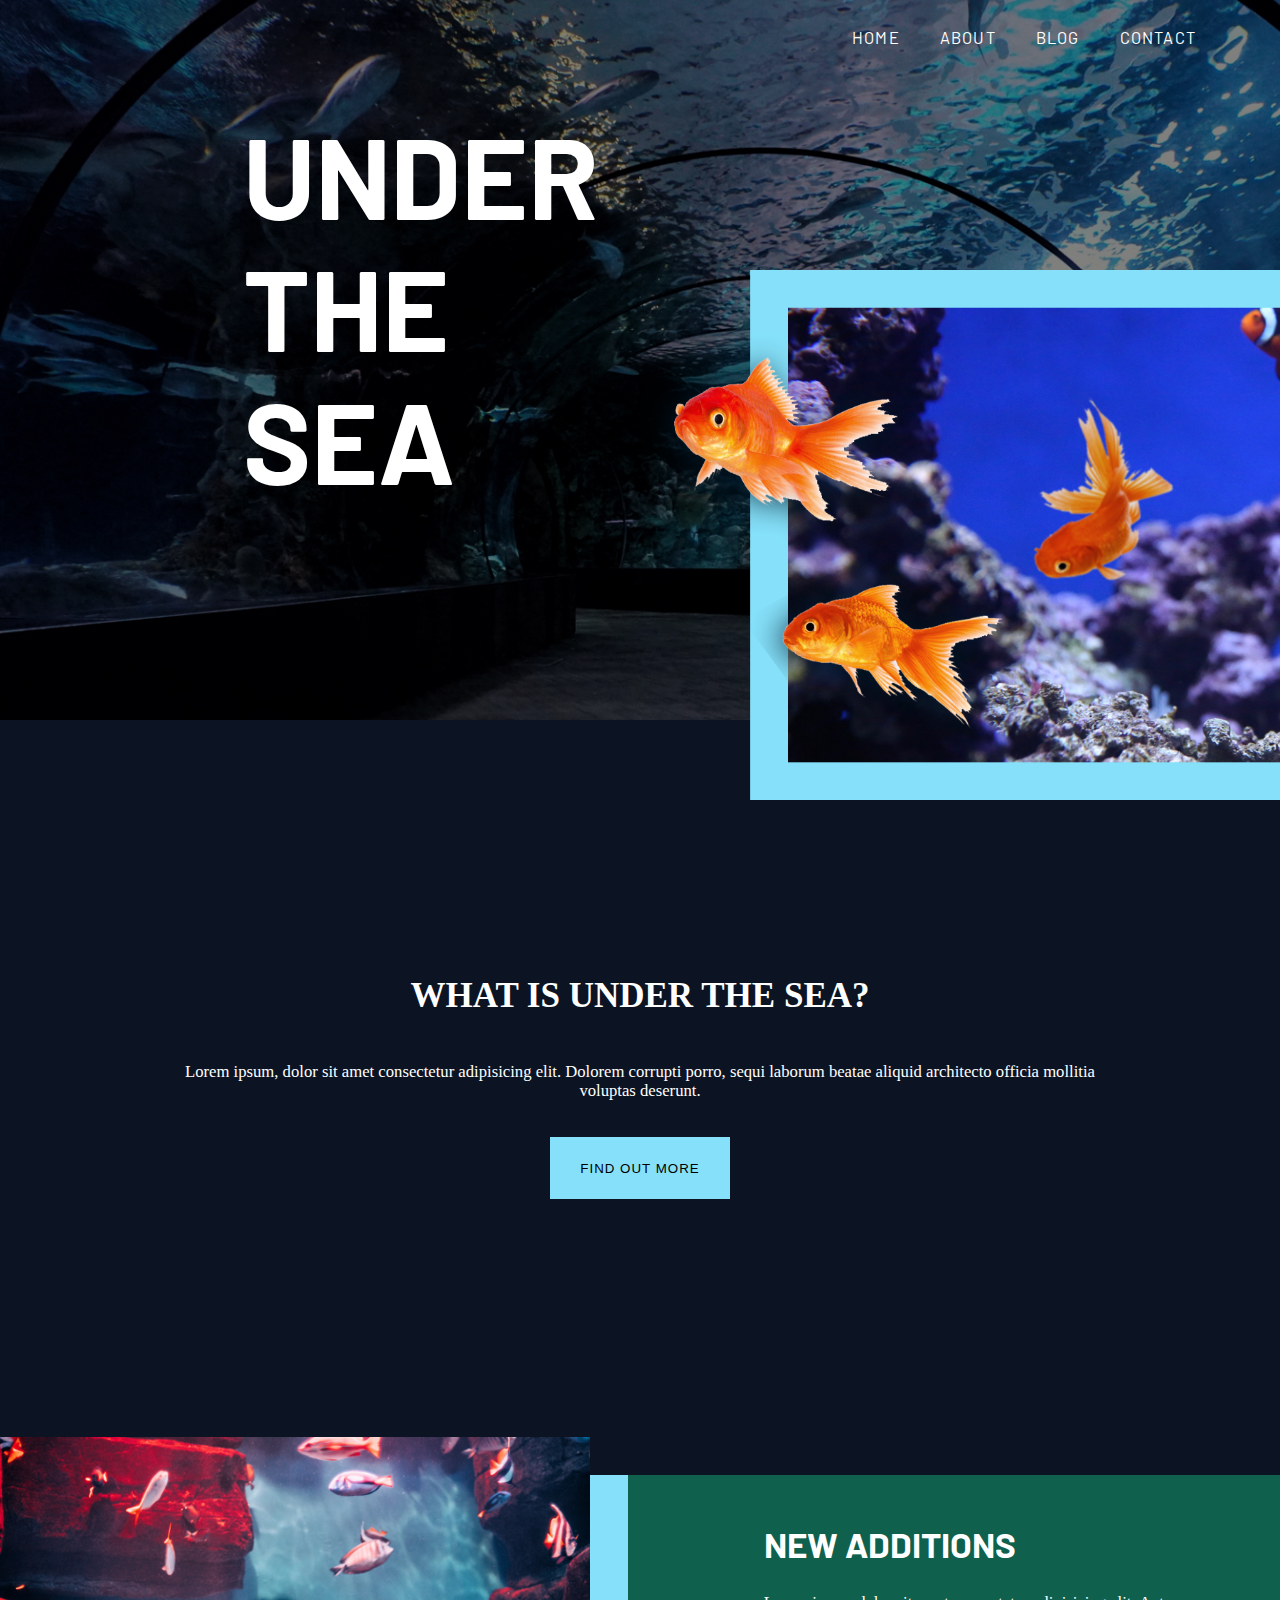
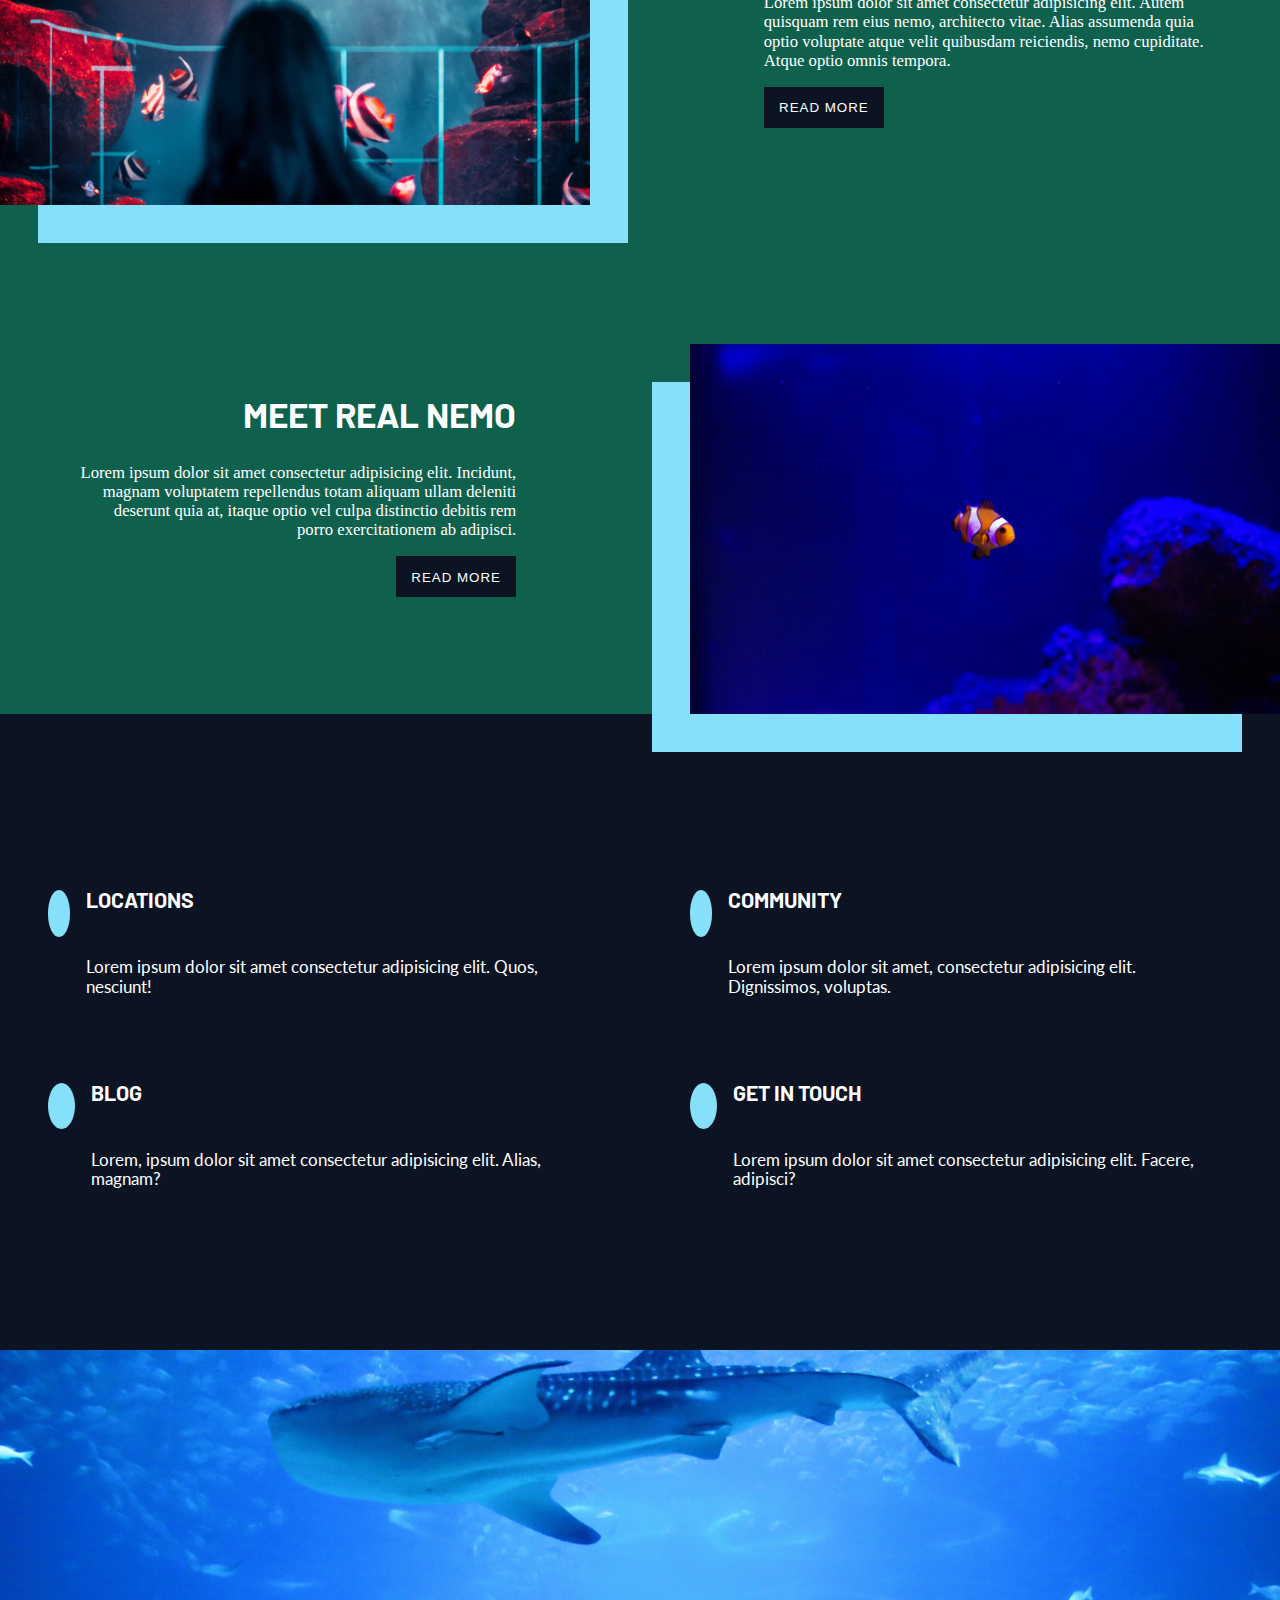
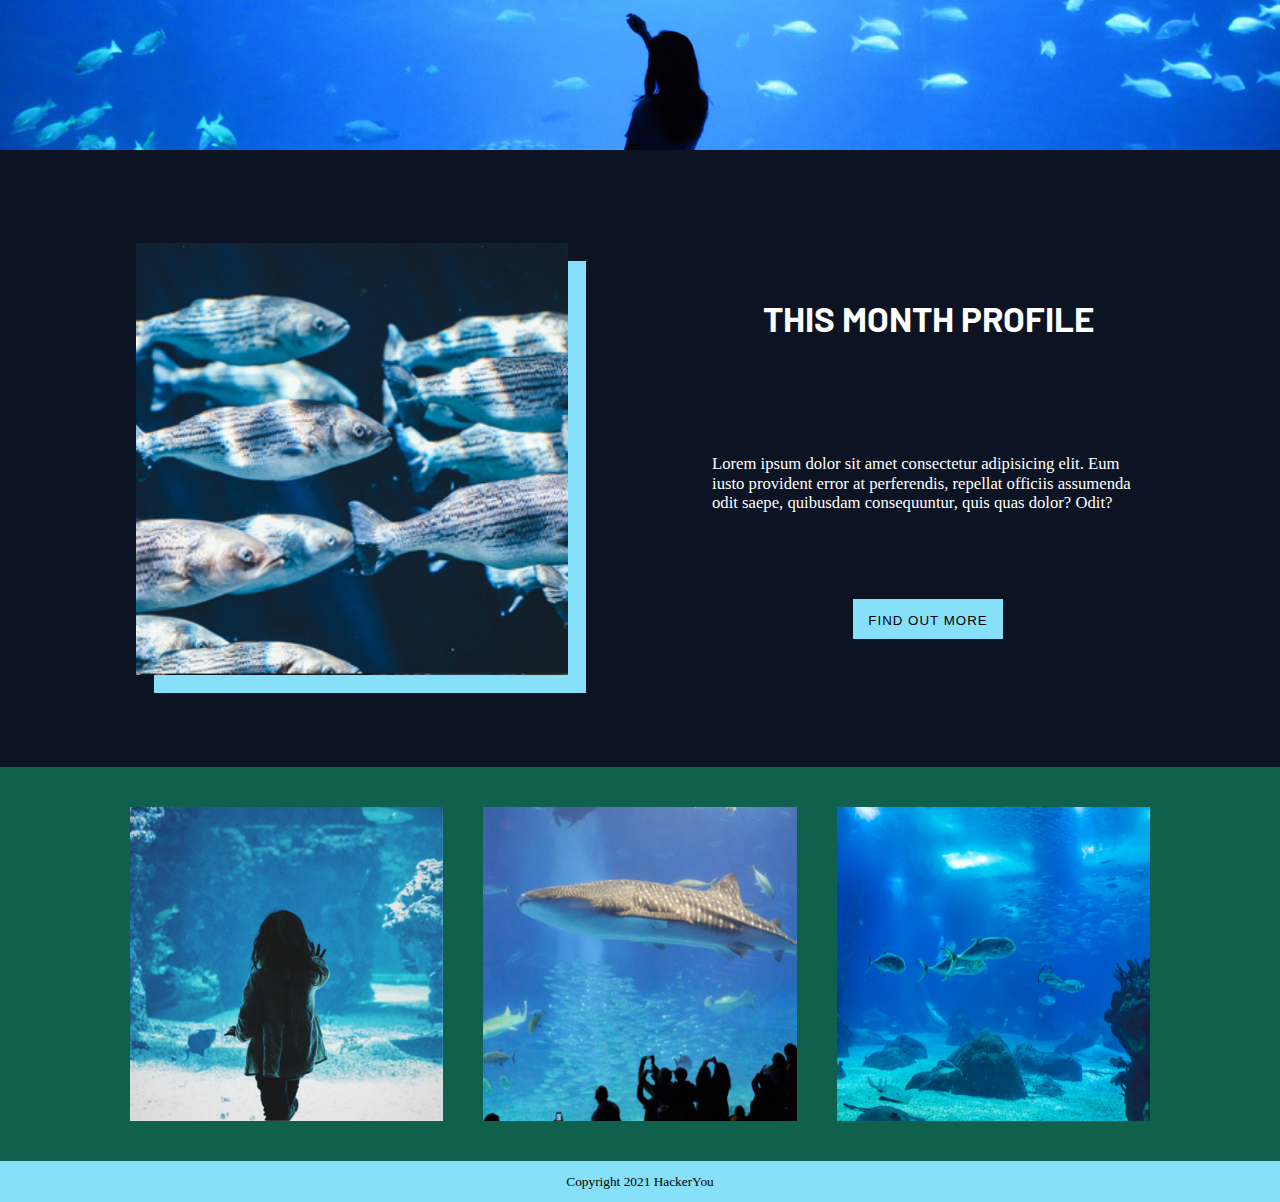
<file: index.html>
<!DOCTYPE html>
<html lang="en">
<head>
    <meta charset="UTF-8">
    <meta http-equiv="X-UA-Compatible" content="IE=edge">
    <meta name="viewport" content="width=device-width, initial-scale=1.0">
    <title>Under the sea</title>
    <!-- linking icons -->
    <link rel="stylesheet" href="https://use.fontawesome.com/releases/v5.15.3/css/all.css" integrity="sha384-SZXxX4whJ79/gErwcOYf+zWLeJdY/qpuqC4cAa9rOGUstPomtqpuNWT9wdPEn2fk" crossorigin="anonymous">
    <!-- linking css -->
    <link rel="stylesheet" href="./styles/style.css">
    <!-- linking fonts -->
    <link rel="preconnect" href="https://fonts.gstatic.com">
    <link href="https://fonts.googleapis.com/css2?family=Barlow:wght@700&display=swap" rel="stylesheet"> 
    <link rel="preconnect" href="https://fonts.gstatic.com">
    <link href="https://fonts.googleapis.com/css2?family=Lato&display=swap" rel="stylesheet"> 
    <script src='https://code.jquery.com/jquery-3.4.0.min.js' integrity='sha256-BJeo0qm959uMBGb65z40ejJYGSgR7REI4+CW1fNKwOg=' crossorigin='anonymous'></script>
    <script>
        $(document).ready(function(){
            $('nav a#toggle').click(function() {
            $('ul').slideToggle(200, function() {
            // Animation complete.
                });
            });
        });
    </script>

</head>
<body class="home">
    <header class="clearfix">
        <nav role="navigation">
            <a href="#" id="toggle">=</a>
            <ul class="clearfix">
                <li><a href="./index.html">home</a></li>
                <li><a href="#">about</a></li>
                <li><a href="./blog.html">blog</a></li>
                <li><a href="./contact.html">contact</a></li>
            </ul>
        </nav>
        <h1>under the sea</h1>
        <div class="header-image">
            <img src="./assets/home-box-header.png" alt="fishes in aquarium">
        </div>
    </header>
    <main>
        <section class="section1">
            <div class="hwrapper">

                <h2>what is under the sea?</h2>
                <p>Lorem ipsum, dolor sit amet consectetur adipisicing elit. Dolorem corrupti porro, sequi laborum beatae aliquid architecto officia mollitia voluptas deserunt.</p>
                <button><a href="">find out more</a></button>
            </div>
        </section>

        <section class="section2">
            <div class="left-image">
                <img src="./assets/left-image.jpg" alt="person watching fishes in aquarium">
            </div>
            <section class="more-info section21">
                <h2>new additions</h2>
                <p> Lorem ipsum dolor sit amet consectetur adipisicing elit. Autem quisquam rem eius nemo, architecto vitae. Alias assumenda quia optio voluptate atque velit quibusdam reiciendis, nemo cupiditate. Atque optio omnis tempora.</p>
                <button><a href="">read more</a></button>                
            </section>
            <section class="more-info section22">
                <h2>meet real nemo</h2>
                <p>Lorem ipsum dolor sit amet consectetur adipisicing elit. Incidunt, magnam voluptatem repellendus totam aliquam ullam deleniti deserunt quia at, itaque optio vel culpa distinctio debitis rem porro exercitationem ab adipisci.
                </p>
                <button><a href="">read more</a></button>                   
            </section>
            <div class="right-image">
                <img src="./assets/right-image.jpg" alt="single clown fish and rocks in water">
            </div>
        </section>

        <section class="section3">
            <div class="links hwrapper">
                <div class="links-icon"></a><i class="fas fa-location-arrow"></i></div>
                <div class="links-text">
                    <h3><a href="">locations</a></h3>
                    <p>
                        Lorem ipsum dolor sit amet consectetur adipisicing elit. Quos, nesciunt!
                    </p>
                </div>
            </div>
            <div class="links hwrapper">
                <div class="links-icon"><i class="fas fa-users"></i></div>
                <div class="links-text">
                    <h3><a href="">community</a></h3> 
                    <p>Lorem ipsum dolor sit amet, consectetur adipisicing elit. Dignissimos, voluptas.</p>
                </div>
            </div>
            <div class="links hwrapper">
                <div class="links-icon extrapad"><i class="fas fa-file"></i></div>
                <div class="links-text">
                    <h3><a href="./blog.html">blog</a></h3>
                    <p>Lorem, ipsum dolor sit amet consectetur adipisicing elit. Alias, magnam?</p>
                </div>
            </div>
            <div class="links hwrapper">
                <div class="links-icon extrapad"><i class="fas fa-phone"></i></div>
                <div class="links-text">
                    <h3><a href="./contact.html">get in touch</a></h3>
                    <p>Lorem ipsum dolor sit amet consectetur adipisicing elit. Facere, adipisci?</p>
                </div>
                    
            </div>
        </section>
        
        <div class="banner-image">
            <img src="./assets/banner.jpg" alt="person watching white shark in glass tank">
        </div>
        <section class="section4">
            <div class="sec4-container">

                <div class="profile-img hwrapper">
                    <img src="./assets/./small-box.jpg" alt="many fishes of one type">
                </div>
                <section class="reading-area hwrapper">
                    <h2>this month profile</h2>
                    <p>Lorem ipsum dolor sit amet consectetur adipisicing elit. Eum iusto provident error at perferendis, repellat officiis assumenda odit saepe, quibusdam consequuntur, quis quas dolor? Odit?
                    </p>
                    <button><a href="">find out more</a></button>
                </section>
            </div>
        </section>
        <section class="section5">
            <div class="gallery hwrapper">

                <div class="gallery-img"><img src="./assets/gallery-image-1.jpg" alt="kid touching aquarium glass wall"></div>
                <div class="gallery-img"><img src="./assets/gallery-image-2.jpg" alt="people taking picture of shark in tank"></div>
                <div class="gallery-img"><img src="./assets/gallery-image-3.jpg" alt="many kinds of fish in glass tank"></div>
            </div>
        </section>
    </main>
    <footer>
        <p>Copyright <i class="far fa-copyright"></i> 2021 HackerYou</p>
    </footer>
</body>
</html>
</file>
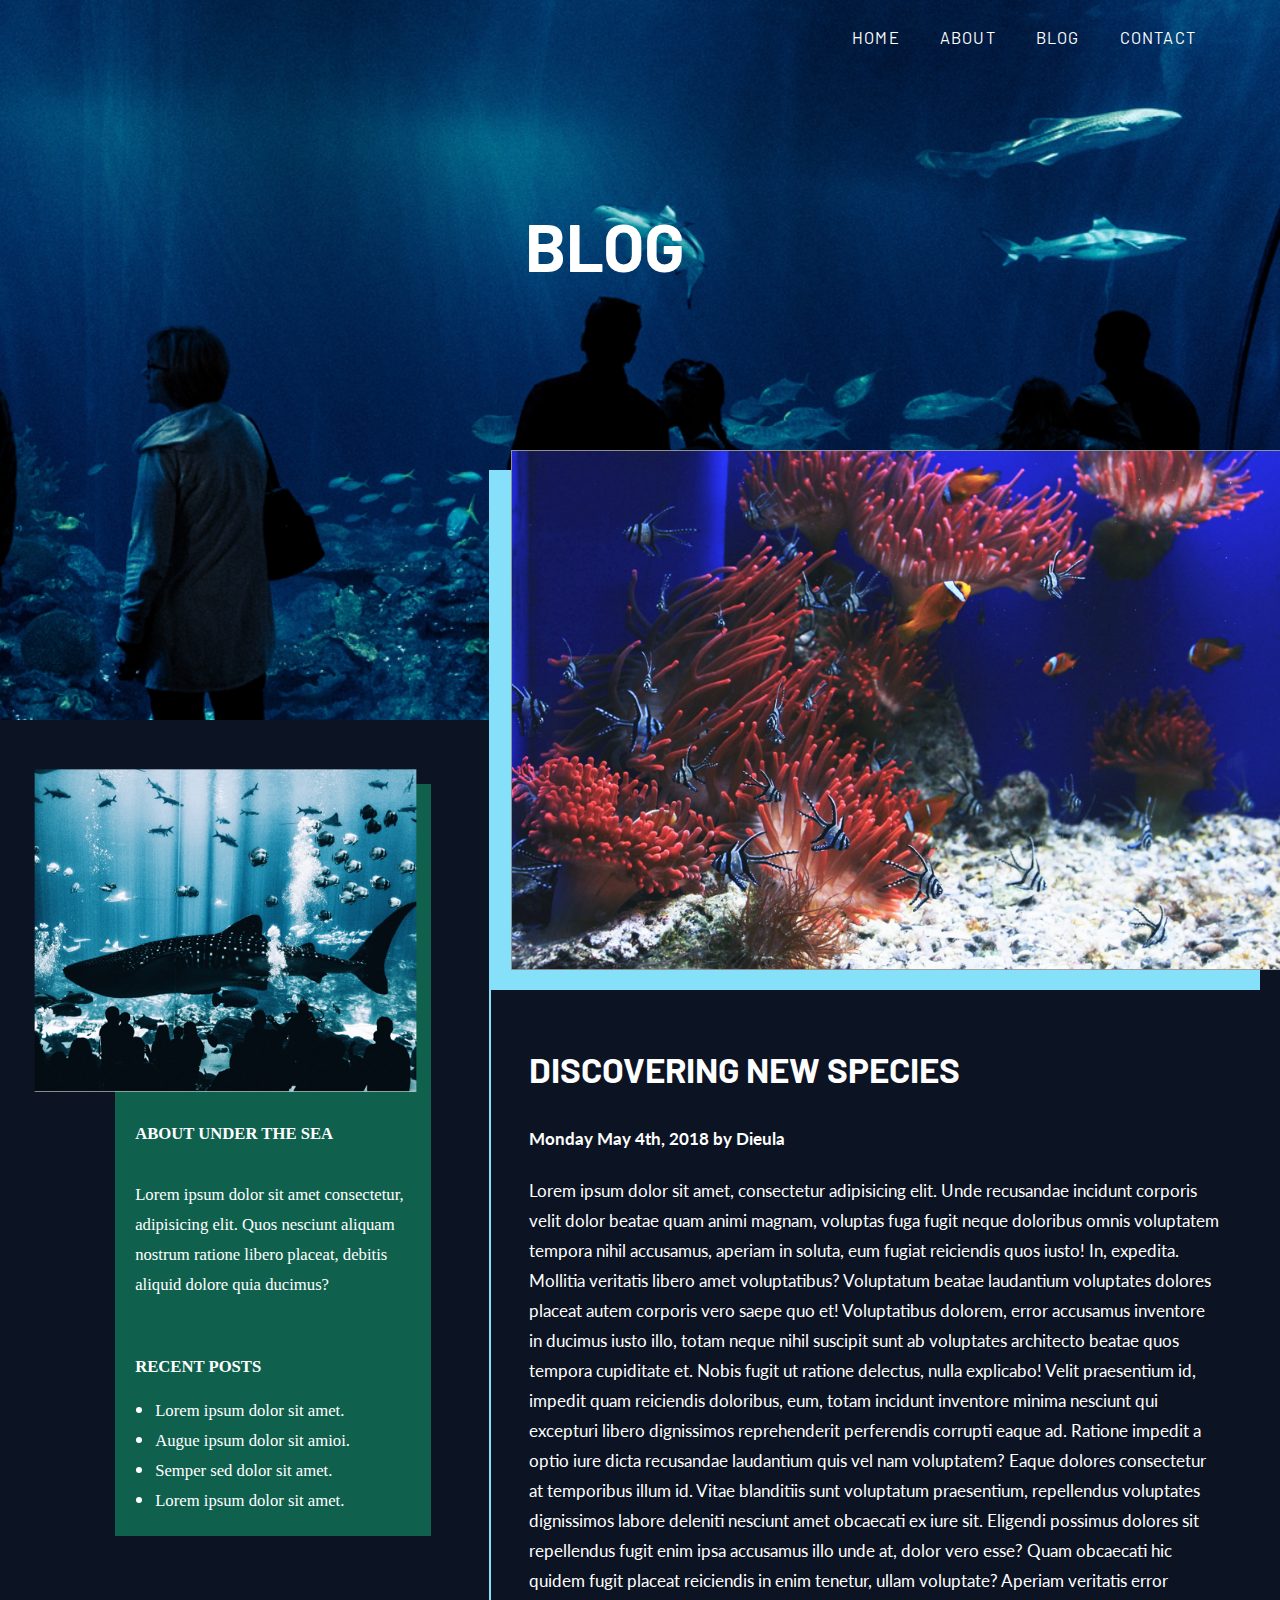
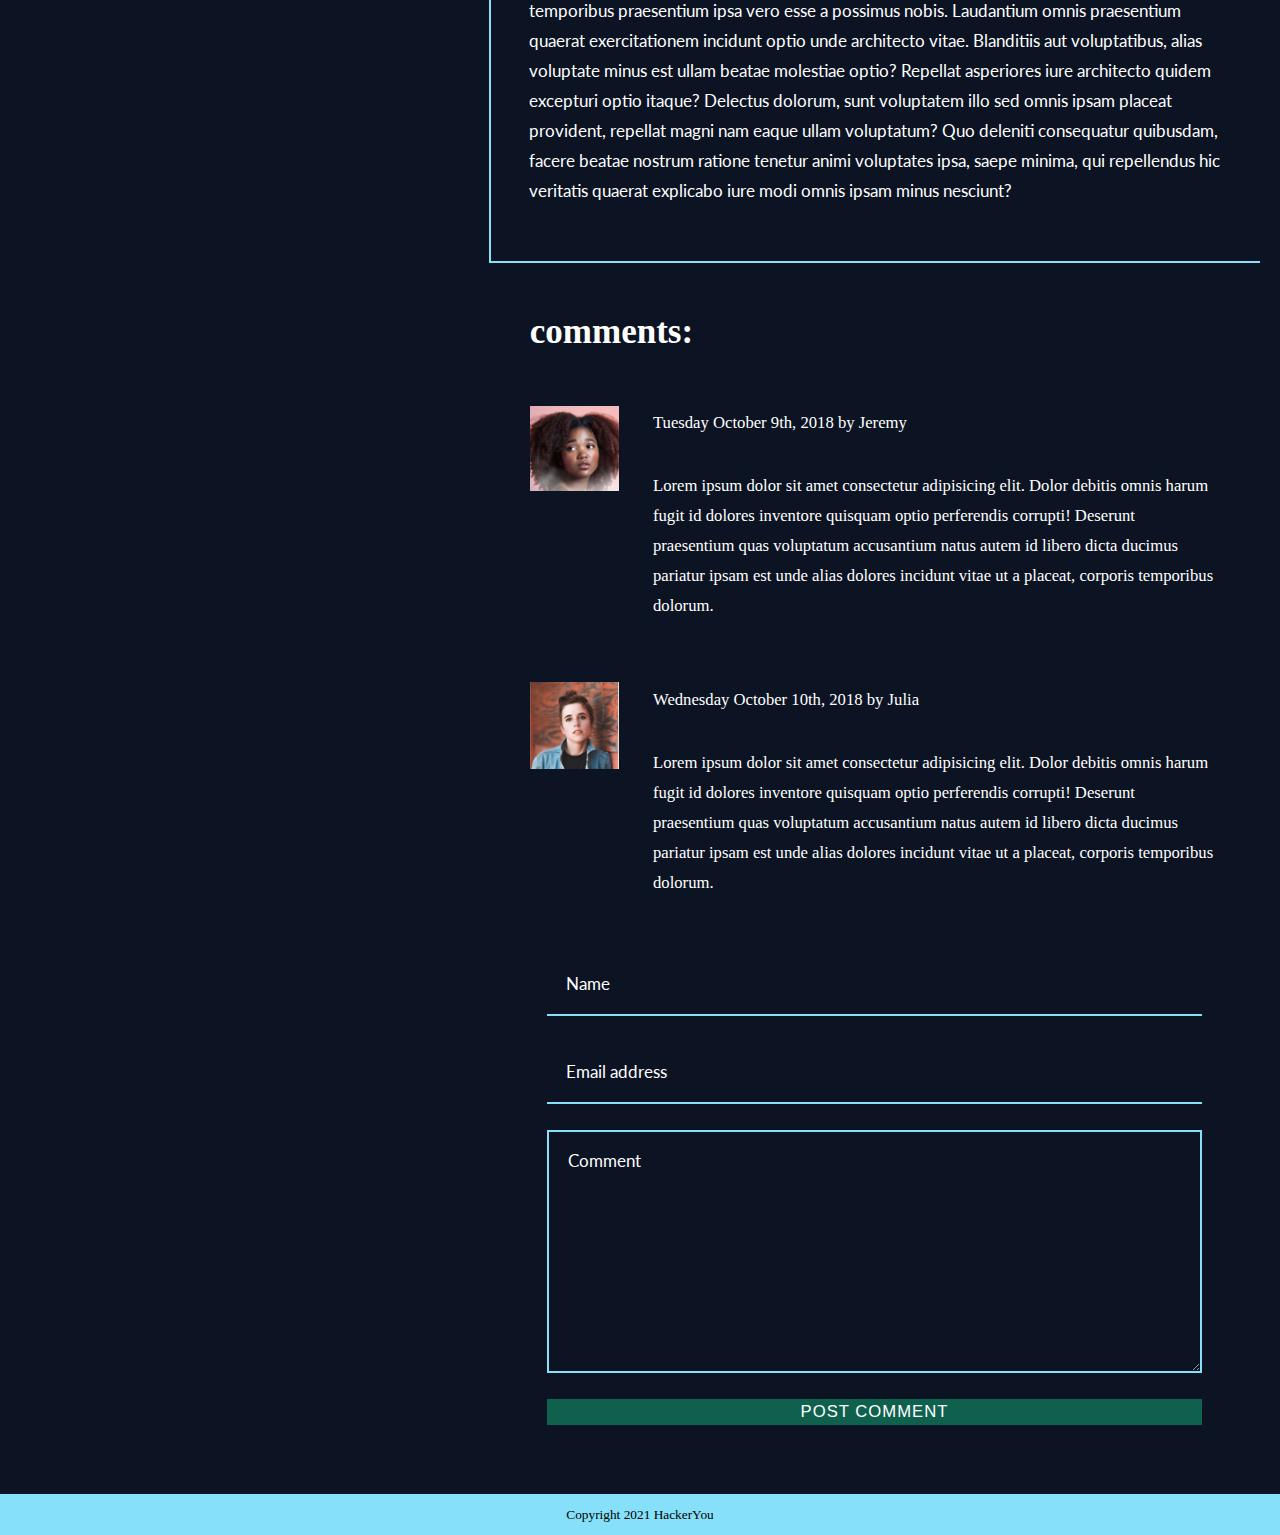
<file: blog.html>
<!DOCTYPE html>
<html lang="en">
<head>
    <meta charset="UTF-8">
    <meta http-equiv="X-UA-Compatible" content="IE=edge">
    <meta name="viewport" content="width=device-width, initial-scale=1.0">
    <title>Under the sea blog post</title>
    <!-- linking fonts -->
    <link rel="stylesheet" href="https://use.fontawesome.com/releases/v5.15.3/css/all.css" integrity="sha384-SZXxX4whJ79/gErwcOYf+zWLeJdY/qpuqC4cAa9rOGUstPomtqpuNWT9wdPEn2fk" crossorigin="anonymous">
    <!-- linking css stylesheet -->
    <link rel="stylesheet" href="./styles/style.css">
    <!-- linking fonts -->
    <link rel="preconnect" href="https://fonts.gstatic.com">
    <link href="https://fonts.googleapis.com/css2?family=Barlow:wght@700&display=swap" rel="stylesheet"> 
    <link rel="preconnect" href="https://fonts.gstatic.com">
    <link href="https://fonts.googleapis.com/css2?family=Lato&display=swap" rel="stylesheet"> 
    <script src="./script.js"></script>
    <script src='https://code.jquery.com/jquery-3.4.0.min.js' integrity='sha256-BJeo0qm959uMBGb65z40ejJYGSgR7REI4+CW1fNKwOg=' crossorigin='anonymous'></script>
    <script>
        $(document).ready(function(){
            $('nav a#toggle').click(function() {
            $('ul').slideToggle(200, function() {
            // Animation complete.
                });
            });
        });
        
    </script>
</head>
<body class="blog">
    <header class="clearfix">
        <nav role="navigation">
            <a href="#" id="toggle">=</a>
            <ul class="clearfix">
                <li><a href="./index.html">home</a></li>
                <li><a href="#">about</a></li>
                <li><a href="./blog.html">blog</a></li>
                <li><a href="./contact.html">contact</a></li>
            </ul>
        </nav>
        <h1>blog</h1>
        
    </header>
    <main>
        <div class="wrap-blog">
            <div class="wrap-article-comment">
                
                <article>
                    <div class="back-border">

                        <div class="article-img">
                            <img src="./assets/blog-post-image.jpg" alt="fishes and corals in aquarium">
                        </div>
                        <div class="article-reading">
                            <h3>discovering new species</h3>
                            <h4><time datetime="2018-06-04 00:00">Monday May 4th, 2018</time> by Dieula</h4>
                            <p>
                                Lorem ipsum dolor sit amet, consectetur adipisicing elit. Unde recusandae incidunt corporis velit dolor beatae quam animi magnam, voluptas fuga fugit neque doloribus omnis voluptatem tempora nihil accusamus, aperiam in soluta, eum fugiat reiciendis quos iusto! In, expedita. Mollitia veritatis libero amet voluptatibus? Voluptatum beatae laudantium voluptates dolores placeat autem corporis vero saepe quo et! Voluptatibus dolorem, error accusamus inventore in ducimus iusto illo, totam neque nihil suscipit sunt ab voluptates architecto beatae quos tempora cupiditate et. Nobis fugit ut ratione delectus, nulla explicabo! Velit praesentium id, impedit quam reiciendis doloribus, eum, totam incidunt inventore minima nesciunt qui excepturi libero dignissimos reprehenderit perferendis corrupti eaque ad. Ratione impedit a optio iure dicta recusandae laudantium quis vel nam voluptatem? Eaque dolores consectetur at temporibus illum id. Vitae blanditiis sunt voluptatum praesentium, repellendus voluptates dignissimos labore deleniti nesciunt amet obcaecati ex iure sit. Eligendi possimus dolores sit repellendus fugit enim ipsa accusamus illo unde at, dolor vero esse? Quam obcaecati hic quidem fugit placeat reiciendis in enim tenetur, ullam voluptate? Aperiam veritatis error temporibus praesentium ipsa vero esse a possimus nobis. Laudantium omnis praesentium quaerat exercitationem incidunt optio unde architecto vitae. Blanditiis aut voluptatibus, alias voluptate minus est ullam beatae molestiae optio? Repellat asperiores iure architecto quidem excepturi optio itaque? Delectus dolorum, sunt voluptatem illo sed omnis ipsam placeat provident, repellat magni nam eaque ullam voluptatum? Quo deleniti consequatur quibusdam, facere beatae nostrum ratione tenetur animi voluptates ipsa, saepe minima, qui repellendus hic veritatis quaerat explicabo iure modi omnis ipsam minus nesciunt?
                            </p>
                        </div>
                    </div>
                
                </article>
                <section class="comment-box">
                    <h2>comments:</h2>
                    <ul class="comments">

                        <li class="comment">
                            <div class="avatar">
                                <img src="./assets/comment-1.jpg" alt="picture of commenter's avatar">
                            </div>
                            <div class="flex-container">                           
                                <p class="cmt-date"><time datetime="2018-10-09 00:00">Tuesday October 9th, 2018</time> by Jeremy</p>
                                <p class="cmt-text">
                                    Lorem ipsum dolor sit amet consectetur adipisicing elit. Dolor debitis omnis harum fugit id dolores inventore quisquam optio perferendis corrupti! Deserunt praesentium quas voluptatum accusantium natus autem id libero dicta ducimus pariatur ipsam est unde alias dolores incidunt vitae ut a placeat, corporis temporibus dolorum.
                                </p>
                            </div>
                        </li>
                        <li class="comment">
                            <div class="avatar">
                                <img src="./assets/comment-2.jpg" alt="picture of commenter's avatar">
                            </div>
                            <div class="flex-container">                                                   
                                <p class="cmt-date"><time datetime="2018-10-09 00:00">Wednesday October 10th, 2018</time> by Julia</p>
                                <p class="cmt-text">
                                    Lorem ipsum dolor sit amet consectetur adipisicing elit. Dolor debitis omnis harum fugit id dolores inventore quisquam optio perferendis corrupti! Deserunt praesentium quas voluptatum accusantium natus autem id libero dicta ducimus pariatur ipsam est unde alias dolores incidunt vitae ut a placeat, corporis temporibus dolorum.
                                </p>
                            </div>
                        </li>
                    </ul>
                    <form>
                        <fieldset>
                            <legend class="sr-only">Enter your</legend>
                            <label for="name" class="sr-only">name</label>
                            <input type="text" name="name" id="name" placeholder="Name">
                            
                            <label for="email" class="sr-only">email</label>
                            <input type="email" name="email" id="email" placeholder="Email address">
                            
                            <label for="comment-text" class="sr-only">comment text</label>
                            <textarea name="comment-text" id="comment-text" cols="" rows="10" placeholder="Comment"></textarea>
                            
                            <button type="submit">post comment</button>
                        </fieldset>
                    </form>
                </section>
            </div>
        </div> 
        <!-- wrap blog -->
        
        <aside>
            <div class="for-background">
                <div class="aside-image">
                    <img src="./assets/side-blog-image.jpg" alt="big shark in tank along with other fishes, people watching them through glass">
                </div>

                <h2>about under the sea</h2>
                <p>
                    Lorem ipsum dolor sit amet consectetur, adipisicing elit. Quos nesciunt aliquam nostrum ratione libero placeat, debitis aliquid dolore quia ducimus?
                </p>
                <h2>recent posts</h2>
                <ul>
                    <li><a href="">Lorem ipsum dolor sit amet.</a></li>
                    <li><a href="">Augue ipsum dolor sit amioi.</a></li>
                    <li><a href="">Semper sed dolor sit amet.</a></li>
                    <li><a href="">Lorem ipsum dolor sit amet.</a></li>
                </ul>
            </div>
        </aside>
    </main>
    <footer>
        <p>Copyright <i class="far fa-copyright"></i> 2021 HackerYou</p>
    </footer>

</body>
</html>
</file>
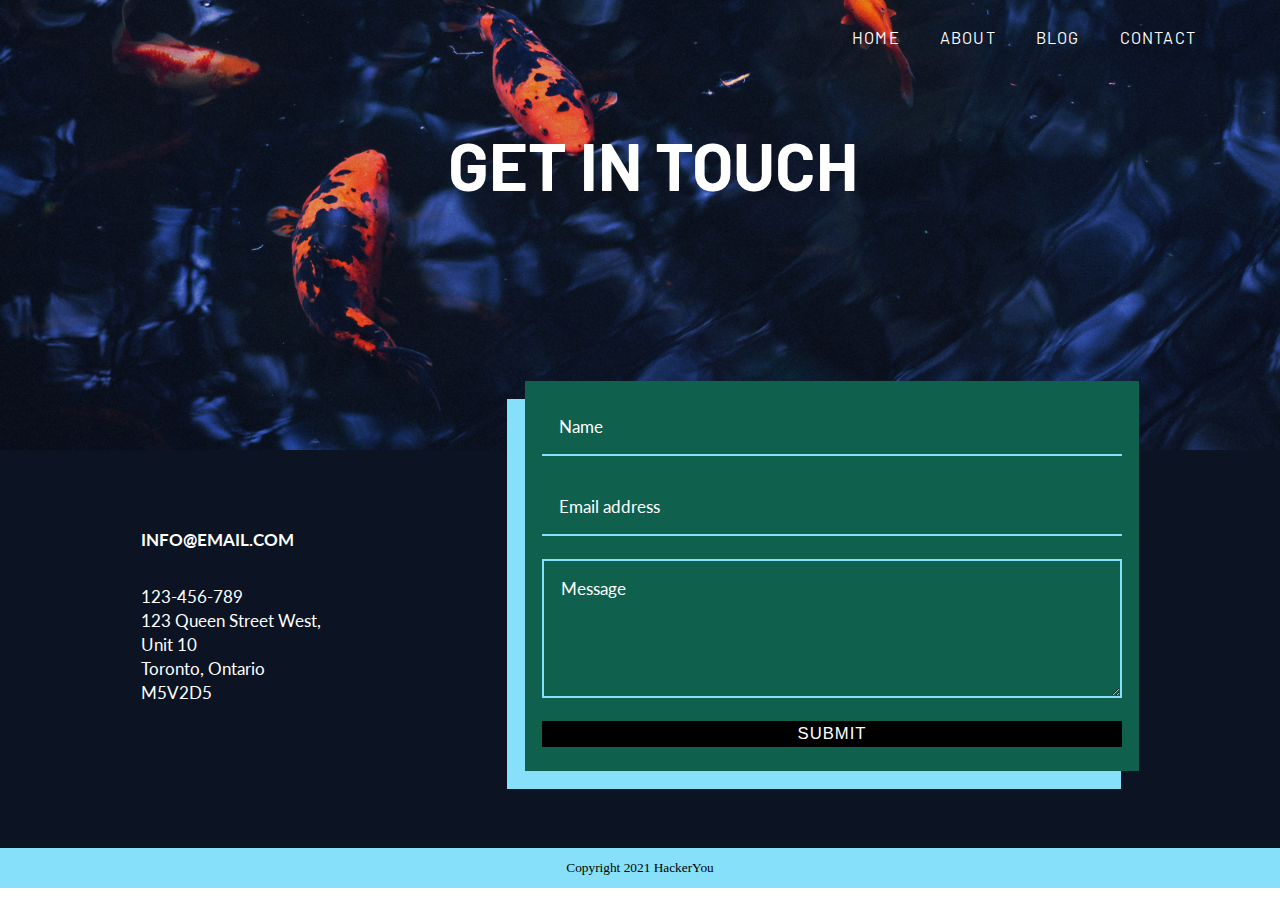
<file: contact.html>
<!DOCTYPE html>
<html lang="en">
<head>
    <meta charset="UTF-8">
    <meta http-equiv="X-UA-Compatible" content="IE=edge">
    <meta name="viewport" content="width=device-width, initial-scale=1.0">
    <title>Under the sea contact</title>
    <!-- linking fonts -->
    <link rel="stylesheet" href="https://use.fontawesome.com/releases/v5.15.3/css/all.css" integrity="sha384-SZXxX4whJ79/gErwcOYf+zWLeJdY/qpuqC4cAa9rOGUstPomtqpuNWT9wdPEn2fk" crossorigin="anonymous">
    <!-- linking css stylesheet -->
    <link rel="stylesheet" href="./styles/style.css">
    <!-- linking fonts -->
    <link rel="preconnect" href="https://fonts.gstatic.com">
    <link href="https://fonts.googleapis.com/css2?family=Barlow:wght@700&display=swap" rel="stylesheet"> 
    <link rel="preconnect" href="https://fonts.gstatic.com">
    <link href="https://fonts.googleapis.com/css2?family=Lato&display=swap" rel="stylesheet"> 
    <script src='https://code.jquery.com/jquery-3.4.0.min.js' integrity='sha256-BJeo0qm959uMBGb65z40ejJYGSgR7REI4+CW1fNKwOg=' crossorigin='anonymous'></script>
    <script>
        $(document).ready(function(){
            $('nav a#toggle').click(function() {
            $('ul').slideToggle(200, function() {
            // Animation complete.
                });
            });
        });
    </script>
</head>
<body class="contact">
    <header class="clearfix">
        <nav role="navigation">
            <a href="#" id="toggle">=</a>
            <ul class="clearfix">
                <li><a href="./index.html">home</a></li>
                <li><a href="#">about</a></li>
                <li><a href="./blog.html">blog</a></li>
                <li><a href="./contact.html">contact</a></li>
            </ul>
        </nav>
        <h1>get in touch</h1>
        
    </header>
    <main>
        <div class="cwrapper">
                <section class="addresses">

                    <section class="social-network-icons">
                        <a href="#" class="facebook"><i class="fab fa-facebook-f"></i></a>
                        <a href="" class="instagram"><i class="fab fa-instagram"></i></a>
                        <a href="" class="twitter"><i class="fab fa-twitter"></i></a>
                        <a href="" class="whatsapp"><i class="fab fa-whatsapp"></i></a>
                    </section>
                    <p class="email-address">info@email.com</p>
                    <p><span>123-456-789 </span>
                        <span>123 Queen Street West, Unit 10 </span>
                        <span>Toronto, Ontario</span>
                        M5V2D5
                    </p>
                </section>
                <div class="form-wrapper">

                    <form action="#" class="contact-message">
                        <fieldset>
                            <legend class="sr-only">Enter your</legend>
                            <label for="name" class="sr-only">name</label>
                            <input type="text" name="name" id="name" placeholder="Name">
                            
                            <label for="email" class="sr-only">your email</label>
                            <input type="email" name="email" id="email" placeholder="Email address">
                            
                            <label for="message" class="sr-only">message text</label>
                            <textarea name="message" id="message" cols="" rows="5" placeholder="Message"></textarea>
                            
                            <button type="submit">submit</button>
                        </fieldset>
                    </form>
                </div>
        </div>

    </main>
    <footer>
        <p>Copyright <i class="far fa-copyright"></i> 2021 HackerYou</p>
    </footer>        
</body>
</html>
</file>
<file: styles/style.css>
html {
  line-height: 1.15;
  -ms-text-size-adjust: 100%;
  -webkit-text-size-adjust: 100%;
}

body {
  margin: 0;
}

article, aside, footer, header, nav, section {
  display: block;
}

h1 {
  font-size: 2em;
  margin: 0.67em 0;
}

figcaption, figure, main {
  display: block;
}

figure {
  margin: 1em 40px;
}

hr {
  -webkit-box-sizing: content-box;
          box-sizing: content-box;
  height: 0;
  overflow: visible;
}

pre {
  font-family: monospace, monospace;
  font-size: 1em;
}

a {
  background-color: transparent;
  -webkit-text-decoration-skip: objects;
}

abbr[title] {
  border-bottom: none;
  text-decoration: underline;
  -webkit-text-decoration: underline dotted;
          text-decoration: underline dotted;
}

b, strong {
  font-weight: inherit;
}

b, strong {
  font-weight: bolder;
}

code, kbd, samp {
  font-family: monospace, monospace;
  font-size: 1em;
}

dfn {
  font-style: italic;
}

mark {
  background-color: #ff0;
  color: #000;
}

small {
  font-size: 80%;
}

sub, sup {
  font-size: 75%;
  line-height: 0;
  position: relative;
  vertical-align: baseline;
}

sub {
  bottom: -0.25em;
}

sup {
  top: -0.5em;
}

audio, video {
  display: inline-block;
}

audio:not([controls]) {
  display: none;
  height: 0;
}

img {
  border-style: none;
}

svg:not(:root) {
  overflow: hidden;
}

button, input, optgroup, select, textarea {
  font-family: sans-serif;
  font-size: 100%;
  line-height: 1.15;
  margin: 0;
}

button, input {
  overflow: visible;
}

button, select {
  text-transform: none;
}

button, html [type=button], [type=reset], [type=submit] {
  -webkit-appearance: button;
}

button::-moz-focus-inner, [type=button]::-moz-focus-inner, [type=reset]::-moz-focus-inner, [type=submit]::-moz-focus-inner {
  border-style: none;
  padding: 0;
}

button:-moz-focusring, [type=button]:-moz-focusring, [type=reset]:-moz-focusring, [type=submit]:-moz-focusring {
  outline: 1px dotted ButtonText;
}

fieldset {
  padding: 0.35em 0.75em 0.625em;
}

legend {
  -webkit-box-sizing: border-box;
          box-sizing: border-box;
  color: inherit;
  display: table;
  max-width: 100%;
  padding: 0;
  white-space: normal;
}

progress {
  display: inline-block;
  vertical-align: baseline;
}

textarea {
  overflow: auto;
}

[type=checkbox], [type=radio] {
  -webkit-box-sizing: border-box;
          box-sizing: border-box;
  padding: 0;
}

[type=number]::-webkit-inner-spin-button, [type=number]::-webkit-outer-spin-button {
  height: auto;
}

[type=search] {
  -webkit-appearance: textfield;
  outline-offset: -2px;
}

[type=search]::-webkit-search-cancel-button, [type=search]::-webkit-search-decoration {
  -webkit-appearance: none;
}

::-webkit-file-upload-button {
  -webkit-appearance: button;
  font: inherit;
}

details, menu {
  display: block;
}

summary {
  display: list-item;
}

canvas {
  display: inline-block;
}

template {
  display: none;
}

[hidden] {
  display: none;
}

.clearfix:after {
  visibility: hidden;
  display: block;
  font-size: 0;
  content: "";
  clear: both;
  height: 0;
}

* {
  -webkit-box-sizing: border-box;
  box-sizing: border-box;
}

.visuallyHidden:not(:focus):not(:active) {
  position: absolute;
  width: 1px;
  height: 1px;
  margin: -1px;
  border: 0;
  padding: 0;
  white-space: nowrap;
  -webkit-clip-path: inset(100%);
          clip-path: inset(100%);
  clip: rect(0 0 0);
  overflow: hidden;
}

.sr-only {
  position: absolute;
  width: 1px;
  height: 1px;
  margin: -1px;
  border: 0;
  padding: 0;
  white-space: nowrap;
  -webkit-clip-path: inset(100%);
          clip-path: inset(100%);
  clip: rect(0 0 0 0);
  overflow: hidden;
}

html {
  font-size: 125%;
}

img {
  width: 100%;
  max-width: 100%;
  display: block;
}

ul {
  padding: 0;
  margin: 0;
}

.wrapper {
  max-width: 1200px;
  width: 90%;
  margin: 0 auto;
}

.home .hwrapper {
  max-width: 1200px;
  width: 85%;
  margin: 0 auto;
}

.home h1 {
  font-family: "Barlow", sans-serif;
  font-size: 2.6666666667rem;
  color: white;
  text-transform: uppercase;
  margin: 0;
  padding-left: 15%;
  padding-top: 20%;
  width: 50vw;
}

.home header {
  background: -webkit-gradient(linear, left top, left bottom, from(rgba(0, 0, 0, 0.5)), to(rgba(0, 0, 0, 0.5))), url("./../assets/header-image.jpg");
  background: linear-gradient(rgba(0, 0, 0, 0.5), rgba(0, 0, 0, 0.5)), url("./../assets/header-image.jpg");
  background-size: cover;
  height: 65vh;
  position: relative;
}
.home header .header-image {
  width: 60%;
  position: absolute;
  right: 0;
  bottom: -2rem;
}

.home .nav {
  display: none;
}

.home main .section1 {
  background-color: #0c1423;
}
.home main .section1 > .hwrapper {
  display: -webkit-box;
  display: -ms-flexbox;
  display: flex;
  -webkit-box-orient: vertical;
  -webkit-box-direction: normal;
      -ms-flex-direction: column;
          flex-direction: column;
  -webkit-box-pack: justify;
      -ms-flex-pack: justify;
          justify-content: space-between;
  -webkit-box-align: center;
      -ms-flex-align: center;
          align-items: center;
  padding: 20% 5%;
}
.home main .section1 > .hwrapper h2 {
  font-size: 1.4rem;
  color: white;
  text-transform: uppercase;
  margin-top: 0;
  text-align: center;
}
.home main .section1 > .hwrapper p {
  font-size: 0.6666666667rem;
  color: white;
  text-align: center;
}

.home button {
  background-color: #86e0f9;
  border: 2px solid #86e0f9;
  padding: 2% 3%;
  margin: 1rem;
}
.home button a {
  text-transform: uppercase;
  font-size: 0.6666666667rem;
  text-align: center;
  letter-spacing: 1px;
  color: black;
}

.section2 {
  background-color: #0f614e;
  display: grid;
  grid-template-rows: 1fr 1fr;
  grid-gap: 0.5rem;
}
.section2 .left-image {
  display: none;
}
.section2 .more-info {
  padding: 5% 5%;
}
.section2 .more-info h2 {
  font-family: "Barlow", sans-serif;
  font-size: 1.4rem;
  color: white;
  text-transform: uppercase;
  margin-top: 1rem;
}
.section2 .more-info p {
  font-size: 0.6666666667rem;
  color: white;
}
.section2 .more-info button {
  background-color: #0c1423;
  margin: 0;
  border: 2px solid #0c1423;
}
.section2 .more-info button a {
  color: white;
}
.section2 .more-info .reading-area {
  display: -webkit-box;
  display: -ms-flexbox;
  display: flex;
  -webkit-box-orient: vertical;
  -webkit-box-direction: normal;
      -ms-flex-direction: column;
          flex-direction: column;
  -webkit-box-pack: justify;
      -ms-flex-pack: justify;
          justify-content: space-between;
  -webkit-box-align: left;
      -ms-flex-align: left;
          align-items: left;
}
.section2 .section21 {
  margin: 0 auto;
  width: 85%;
  text-align: left;
}
.section2 .section22 {
  margin: 0 auto;
  width: 85%;
  text-align: right;
}

.section3 {
  background-color: #0c1423;
  display: grid;
  grid-template-rows: 1fr 1fr 1fr 1fr;
  grid-gap: 0.2rem;
}
.section3 .links {
  display: -webkit-box;
  display: -ms-flexbox;
  display: flex;
  -webkit-box-orient: horizontal;
  -webkit-box-direction: normal;
      -ms-flex-direction: row;
          flex-direction: row;
  -webkit-box-align: top;
      -ms-flex-align: top;
          align-items: top;
}
.section3 .links a {
  text-decoration: none;
  font-size: 1.0666666667rem;
  text-transform: uppercase;
  font-family: "Barlow", sans-serif;
  color: white;
}
.section3 .links .links-icon {
  background-color: #86e0f9;
  height: -webkit-fit-content;
  height: -moz-fit-content;
  height: fit-content;
  padding: 2%;
  margin-top: 9%;
  border-radius: 50%;
}
.section3 .links .links-icon i {
  color: black;
  padding: 0 1% 0 1%;
  font-size: 1.0666666667rem;
}
.section3 .links .extrapad {
  padding: 2% 2.5%;
}
.section3 .links .links-text {
  display: -webkit-box;
  display: -ms-flexbox;
  display: flex;
  -webkit-box-orient: vertical;
  -webkit-box-direction: normal;
      -ms-flex-direction: column;
          flex-direction: column;
  -webkit-box-align: left;
      -ms-flex-align: left;
          align-items: left;
  -webkit-box-pack: start;
      -ms-flex-pack: start;
          justify-content: flex-start;
  padding: 3%;
}
.section3 .links .links-text p {
  font-size: 0.6666666667rem;
  font-family: "Lato", sans-serif;
  color: white;
  -ms-flex-wrap: wrap;
      flex-wrap: wrap;
}

.banner-image {
  display: none;
}

.section4 {
  background-color: #0c1423;
}
.section4 .sec4-container {
  display: grid;
  grid-template-rows: 1fr 1fr;
  padding: 5%;
}
.section4 .profile-img {
  margin: 0 auto;
  padding: 5%;
}
.section4 .profile-img img {
  -webkit-box-shadow: 0.9rem 0.9rem #86e0f9;
          box-shadow: 0.9rem 0.9rem #86e0f9;
}
.section4 h2 {
  font-family: "Barlow", sans-serif;
  font-size: 1.4rem;
  color: white;
  text-transform: uppercase;
  margin-top: 1rem;
  text-align: center;
}
.section4 p {
  font-size: 0.6666666667rem;
  color: white;
  text-align: center;
}
.section4 button {
  background-color: #86e0f9;
  color: black;
  margin: 0;
  border: 2px solid #86e0f9;
}
.section4 .reading-area {
  display: -webkit-box;
  display: -ms-flexbox;
  display: flex;
  -webkit-box-orient: vertical;
  -webkit-box-direction: normal;
      -ms-flex-direction: column;
          flex-direction: column;
  -ms-flex-pack: distribute;
      justify-content: space-around;
  -webkit-box-align: center;
      -ms-flex-align: center;
          align-items: center;
  padding: 5%;
}

.section5 {
  background-color: #0f614e;
  padding: 2rem;
}
.section5 .gallery {
  display: grid;
  grid-template-rows: 1fr 1fr 1fr;
  grid-gap: 2rem;
}

.blog h1 {
  font-family: "Barlow", sans-serif;
  font-size: 2.6666666667rem;
  color: white;
  text-transform: uppercase;
  margin: 0;
  padding: 23vh 45vw;
}

.blog header {
  background-image: url("./../assets/blog-header.jpg");
  background-size: cover;
  background-position: 70% 20%;
  height: 80vh;
}

.blog main {
  background-color: #0c1423;
  display: -webkit-box;
  display: -ms-flexbox;
  display: flex;
  -webkit-box-orient: vertical;
  -webkit-box-direction: normal;
      -ms-flex-direction: column;
          flex-direction: column;
  -webkit-box-pack: justify;
      -ms-flex-pack: justify;
          justify-content: space-between;
  -webkit-box-align: left;
      -ms-flex-align: left;
          align-items: left;
}

.wrap-blog {
  width: 90%;
  height: 100%;
  margin: -1rem auto;
}
.wrap-blog .wrap-article-comment {
  width: 90%;
  margin: 0;
  display: -webkit-box;
  display: -ms-flexbox;
  display: flex;
  -webkit-box-orient: vertical;
  -webkit-box-direction: normal;
      -ms-flex-direction: column;
          flex-direction: column;
  -webkit-box-pack: justify;
      -ms-flex-pack: justify;
          justify-content: space-between;
  -webkit-box-align: left;
      -ms-flex-align: left;
          align-items: left;
}
.wrap-blog .wrap-article-comment article {
  padding: 1rem;
}
.wrap-blog .wrap-article-comment article .back-border {
  border: 2px solid #86e0f9;
  border-right: none;
  border-top: none;
}
.wrap-blog .wrap-article-comment article .article-img {
  background-color: #86e0f9;
  width: 110%;
}
.wrap-blog .wrap-article-comment article .article-img img {
  margin-top: -1.5rem;
  position: relative;
  top: -1rem;
  right: -1rem;
}
.wrap-blog .wrap-article-comment article .article-reading {
  padding: 3%;
}
.wrap-blog .wrap-article-comment article h3 {
  font-family: "Barlow", sans-serif;
  font-size: 1.4rem;
  color: white;
  text-transform: uppercase;
  margin-top: 1rem;
}
.wrap-blog .wrap-article-comment article h4, .wrap-blog .wrap-article-comment article p {
  font-family: "Lato", sans-serif;
  font-size: 0.6666666667rem;
  line-height: 1rem;
  color: white;
}

.comment-box {
  width: 85%;
  margin: 0 auto;
}
.comment-box h2 {
  font-size: 1.4rem;
  color: white;
}
.comment-box .comment {
  padding: 0 0 1rem 0;
  display: -webkit-box;
  display: -ms-flexbox;
  display: flex;
}
.comment-box .comment .avatar {
  display: none;
}
.comment-box .comment .flex-container {
  display: -webkit-box;
  display: -ms-flexbox;
  display: flex;
  -webkit-box-orient: vertical;
  -webkit-box-direction: normal;
      -ms-flex-direction: column;
          flex-direction: column;
}
.comment-box .comment .flex-container .cmt-date,
.comment-box .comment .flex-container .cmt-text {
  font-size: 0.6666666667rem;
  color: white;
  line-height: 1rem;
}
.comment-box .comment .flex-container .cmt-date {
  padding-top: 10px;
  border-top: 1px solid #86e0f9;
}
.comment-box form fieldset {
  border: 0 none;
}
.comment-box form fieldset input[type=text],
.comment-box form fieldset input[type=email],
.comment-box form fieldset textarea {
  width: 100%;
  background-color: #0c1423;
  margin: 2%;
  border: 2px solid #86e0f9;
  color: white;
  font-size: 0.6666666667rem;
  font-family: "Lato", sans-serif;
  line-height: normal;
  padding: 3%;
}
.comment-box form fieldset input[type=text]:focus,
.comment-box form fieldset input[type=email]:focus,
.comment-box form fieldset textarea:focus {
  outline-style: dotted;
  outline-color: 86f9;
}
.comment-box form fieldset input[type=text]::-webkit-input-placeholder, .comment-box form fieldset input[type=email]::-webkit-input-placeholder, .comment-box form fieldset textarea::-webkit-input-placeholder {
  color: white;
  font-size: 0.6666666667rem;
  font-family: "Lato", sans-serif;
}
.comment-box form fieldset input[type=text]::-moz-placeholder, .comment-box form fieldset input[type=email]::-moz-placeholder, .comment-box form fieldset textarea::-moz-placeholder {
  color: white;
  font-size: 0.6666666667rem;
  font-family: "Lato", sans-serif;
}
.comment-box form fieldset input[type=text]:-ms-input-placeholder, .comment-box form fieldset input[type=email]:-ms-input-placeholder, .comment-box form fieldset textarea:-ms-input-placeholder {
  color: white;
  font-size: 0.6666666667rem;
  font-family: "Lato", sans-serif;
}
.comment-box form fieldset input[type=text]::-ms-input-placeholder, .comment-box form fieldset input[type=email]::-ms-input-placeholder, .comment-box form fieldset textarea::-ms-input-placeholder {
  color: white;
  font-size: 0.6666666667rem;
  font-family: "Lato", sans-serif;
}
.comment-box form fieldset input[type=text]::placeholder,
.comment-box form fieldset input[type=email]::placeholder,
.comment-box form fieldset textarea::placeholder {
  color: white;
  font-size: 0.6666666667rem;
  font-family: "Lato", sans-serif;
}
.comment-box form fieldset input[type=text],
.comment-box form fieldset input[type=email] {
  border-top: 0;
  border-left: 0;
  border-right: 0;
}
.comment-box form fieldset button {
  width: 100%;
  margin: 2%;
  background-color: #0f614e;
  text-transform: uppercase;
  font-size: 0.6666666667rem;
  text-align: center;
  letter-spacing: 1px;
  color: white;
  border: 2px solid #0f614e;
}

.blog aside {
  margin: 5% auto;
}
.blog aside .for-background {
  background-color: #0f614e;
}
.blog aside .aside-image {
  display: none;
}
.blog aside h2 {
  margin: 0%;
  padding: 1rem;
  font-size: 1.0666666667rem;
  color: white;
  text-transform: uppercase;
  text-align: left;
}
.blog aside p,
.blog aside ul li a {
  font-size: 0.6666666667rem;
  color: white;
  line-height: normal;
}
.blog aside ul li {
  list-style-type: disc;
  color: white;
  margin-left: 1rem;
}
.blog aside ul,
.blog aside p {
  padding: 1rem;
}

.contact header {
  background-image: url("./../assets/contact-header.jpg");
  background-size: cover;
  height: 50vh;
}
.contact header h1 {
  font-family: "Barlow", sans-serif;
  font-size: 2.6666666667rem;
  color: white;
  text-transform: uppercase;
  margin: 0;
  padding: 14vh 32vw;
}

.contact main {
  background-color: #0c1423;
}
.contact main .cwrapper {
  width: 90%;
  max-width: 1200px;
  margin: 0 auto;
  display: grid;
  grid-template-rows: 1fr 2fr;
}
.contact main .cwrapper .addresses {
  display: -webkit-box;
  display: -ms-flexbox;
  display: flex;
  -webkit-box-orient: vertical;
  -webkit-box-direction: normal;
      -ms-flex-direction: column;
          flex-direction: column;
  -webkit-box-align: center;
      -ms-flex-align: center;
          align-items: center;
  padding: 2%;
  padding-top: 10%;
}
.contact main .cwrapper .social-network-icons i {
  color: white;
  font-size: 0.6666666667rem;
}
.contact main .cwrapper .email-address {
  color: white;
  font-family: "Lato", sans-serif;
  text-transform: uppercase;
  font-weight: bold;
  font-size: 0.6666666667rem;
  text-align: left;
}
.contact main .cwrapper p {
  color: white;
  font-family: "Lato", sans-serif;
  font-size: 0.6666666667rem;
  text-align: center;
  line-height: 1.5rem;
}
.contact main .cwrapper p span {
  display: block;
}
.contact main .form-wrapper {
  margin-left: 5%;
  width: 90%;
}
.contact main form {
  background-color: #0f614e;
}
.contact main form fieldset {
  display: -webkit-box;
  display: -ms-flexbox;
  display: flex;
  -webkit-box-orient: vertical;
  -webkit-box-direction: normal;
      -ms-flex-direction: column;
          flex-direction: column;
  -webkit-box-align: center;
      -ms-flex-align: center;
          align-items: center;
  -ms-flex-pack: distribute;
      justify-content: space-around;
  border: 0 none;
}
.contact main form fieldset input[type=text],
.contact main form fieldset input[type=email],
.contact main form fieldset textarea {
  width: 100%;
  background-color: #0f614e;
  margin: 2%;
  border: 2px solid #86e0f9;
  color: white;
  font-size: 0.6666666667rem;
  font-family: "Lato", sans-serif;
  line-height: normal;
  padding: 3%;
}
.contact main form fieldset input[type=text]:focus,
.contact main form fieldset input[type=email]:focus,
.contact main form fieldset textarea:focus {
  outline-style: dotted;
  outline-color: 86f9;
}
.contact main form fieldset input[type=text]::-webkit-input-placeholder, .contact main form fieldset input[type=email]::-webkit-input-placeholder, .contact main form fieldset textarea::-webkit-input-placeholder {
  color: white;
  font-size: 0.6666666667rem;
  font-family: "Lato", sans-serif;
}
.contact main form fieldset input[type=text]::-moz-placeholder, .contact main form fieldset input[type=email]::-moz-placeholder, .contact main form fieldset textarea::-moz-placeholder {
  color: white;
  font-size: 0.6666666667rem;
  font-family: "Lato", sans-serif;
}
.contact main form fieldset input[type=text]:-ms-input-placeholder, .contact main form fieldset input[type=email]:-ms-input-placeholder, .contact main form fieldset textarea:-ms-input-placeholder {
  color: white;
  font-size: 0.6666666667rem;
  font-family: "Lato", sans-serif;
}
.contact main form fieldset input[type=text]::-ms-input-placeholder, .contact main form fieldset input[type=email]::-ms-input-placeholder, .contact main form fieldset textarea::-ms-input-placeholder {
  color: white;
  font-size: 0.6666666667rem;
  font-family: "Lato", sans-serif;
}
.contact main form fieldset input[type=text]::placeholder,
.contact main form fieldset input[type=email]::placeholder,
.contact main form fieldset textarea::placeholder {
  color: white;
  font-size: 0.6666666667rem;
  font-family: "Lato", sans-serif;
}
.contact main form fieldset input[type=text],
.contact main form fieldset input[type=email] {
  border-top: 0;
  border-left: 0;
  border-right: 0;
}
.contact main form fieldset button {
  width: 100%;
  margin: 2%;
  background-color: black;
  text-transform: uppercase;
  font-size: 0.6666666667rem;
  text-align: center;
  letter-spacing: 1px;
  color: white;
  border: 2px solid black;
}

footer {
  background-color: #86e0f9;
}
footer p {
  margin: 0;
  padding: 1% 5% 1% 5%;
  text-align: center;
  font-size: 0.6666666667rem;
  color: black;
}
footer p .fa-copyright {
  color: black;
  font-size: 0.6666666667rem;
}

#toggle {
  font-size: 24px;
}

nav {
  background-color: black;
  text-align: center;
}

nav ul {
  display: none;
}

a {
  color: #ccc;
  text-decoration: none;
}

@media (min-width: 500px) {
  #toggle {
    font-size: 0px;
  }

  nav > a {
    display: none;
  }

  nav {
    float: right;
    padding: 2% 5%;
    background-color: transparent;
    text-align: unset;
  }
  nav ul {
    display: block;
  }
  nav ul li {
    list-style: none;
    float: left;
  }
  nav ul li a {
    padding: 1rem;
    text-decoration: none;
    text-transform: uppercase;
    font-family: Barlow;
    font-size: 0.82rem;
    letter-spacing: 1.2px;
    color: white;
  }
  nav ul li a:hover {
    color: #86e0f9;
  }
}
@media (min-width: 500px) {
  .home h1 {
    font-size: 5.75rem;
    padding: 12vh 12vw 29vw 19vw;
    width: 30vw;
  }

  .home header {
    height: 80vh;
  }
  .home header .header-image {
    width: 50%;
    height: 50%;
    bottom: 4.5rem;
  }

  .home .nav {
    display: block;
  }

  .home main .section1 > .hwrapper h2 {
    font-size: 1.75rem;
  }
  .home main .section1 > .hwrapper p {
    font-size: 0.8333333333rem;
  }

  .home button {
    font-size: 0.8333333333rem;
  }

  .section2 {
    grid-template-columns: 1fr 1fr;
    grid-gap: 5rem;
  }
  .section2 .left-image {
    display: block;
  }
  .section2 .left-image img {
    -webkit-box-shadow: 1.9rem 1.9rem #86e0f9;
            box-shadow: 1.9rem 1.9rem #86e0f9;
    position: relative;
    top: -1.9rem;
  }
  .section2 .more-info h2 {
    font-size: 1.75rem;
    margin-top: 1rem;
  }
  .section2 .more-info p {
    font-size: 0.8333333333rem;
  }
  .section2 .right-image img {
    -webkit-box-shadow: -1.9rem 1.9rem #86e0f9;
            box-shadow: -1.9rem 1.9rem #86e0f9;
  }

  .section3 {
    grid-template-rows: none;
    grid-template-columns: 1fr 1fr;
    grid-gap: 0.2rem;
    padding-top: 10%;
    padding-bottom: 10%;
  }
  .section3 .links i {
    font-size: 1.3333333333rem;
  }
  .section3 .links .links-text h3 {
    font-size: 1.3333333333rem;
  }
  .section3 .links .links-text p {
    font-size: 0.8333333333rem;
  }

  .banner-image {
    display: block;
  }

  .section4 .sec4-container {
    display: grid;
    grid-template-rows: none;
    grid-template-columns: 1fr 1fr;
    padding: 5%;
  }
  .section4 .profile-img {
    margin: 0 auto;
    padding: 5%;
  }
  .section4 .profile-img img {
    -webkit-box-shadow: 0.9rem 0.9rem #86e0f9;
            box-shadow: 0.9rem 0.9rem #86e0f9;
  }
  .section4 h2 {
    font-size: 1.75rem;
    margin-top: 1rem;
    text-align: left;
  }
  .section4 p {
    font-size: 0.8333333333rem;
    text-align: left;
  }
  .section4 .reading-area {
    -webkit-box-align: left;
        -ms-flex-align: left;
            align-items: left;
  }

  .section5 {
    background-color: #0f614e;
    padding: 2rem;
  }
  .section5 .gallery {
    display: grid;
    grid-template-rows: none;
    grid-template-columns: 1fr 1fr 1fr;
    grid-gap: 2rem;
  }
}
@media (min-width: 500px) {
  .blog h1 {
    font-size: 3.3333333333rem;
    padding: 23vh 41vw;
  }

  .blog main {
    -webkit-box-orient: horizontal;
    -webkit-box-direction: reverse;
        -ms-flex-direction: row-reverse;
            flex-direction: row-reverse;
    -webkit-box-pack: justify;
        -ms-flex-pack: justify;
            justify-content: space-between;
    -webkit-box-align: top;
        -ms-flex-align: top;
            align-items: top;
    padding-bottom: 5%;
  }

  .wrap-blog {
    margin-top: -12rem;
  }
  .wrap-blog .wrap-article-comment {
    width: 100%;
    margin: 0;
    display: -webkit-box;
    display: -ms-flexbox;
    display: flex;
    -webkit-box-orient: vertical;
    -webkit-box-direction: normal;
        -ms-flex-direction: column;
            flex-direction: column;
    -webkit-box-pack: justify;
        -ms-flex-pack: justify;
            justify-content: space-between;
    -webkit-box-align: left;
        -ms-flex-align: left;
            align-items: left;
  }
  .wrap-blog .wrap-article-comment article {
    padding: 1rem;
  }
  .wrap-blog .wrap-article-comment article .back-border {
    border: 2px solid #86e0f9;
    border-right: none;
    border-top: none;
  }
  .wrap-blog .wrap-article-comment article .article-img {
    background-color: #86e0f9;
    width: 100%;
  }
  .wrap-blog .wrap-article-comment article .article-img img {
    margin-top: -1.5rem;
    position: relative;
    top: -1rem;
    right: -1rem;
  }
  .wrap-blog .wrap-article-comment article .article-reading {
    padding: 5%;
  }
  .wrap-blog .wrap-article-comment article h3 {
    font-family: "Barlow", sans-serif;
    font-size: 1.75rem;
    color: white;
    text-transform: uppercase;
    margin-top: 1rem;
  }
  .wrap-blog .wrap-article-comment article h4, .wrap-blog .wrap-article-comment article p {
    font-family: "Lato", sans-serif;
    font-size: 0.8333333333rem;
    line-height: 1.5rem;
    color: white;
  }

  .comment-box {
    width: 85%;
  }
  .comment-box h2 {
    font-size: 1.75rem;
  }
  .comment-box .comment {
    padding: 0 0 1rem 0;
  }
  .comment-box .comment .avatar {
    display: inline-block;
    width: 50%;
    margin: 3.5% 5% 0 0;
  }
  .comment-box .comment .flex-container .cmt-date,
.comment-box .comment .flex-container .cmt-text {
    font-size: 0.8333333333rem;
    line-height: 1.5rem;
  }
  .comment-box .comment .flex-container .cmt-date {
    border-top: none;
  }
  .comment-box form {
    width: 100%;
  }
  .comment-box form fieldset {
    display: -webkit-box;
    display: -ms-flexbox;
    display: flex;
    -webkit-box-orient: vertical;
    -webkit-box-direction: normal;
        -ms-flex-direction: column;
            flex-direction: column;
    -webkit-box-pack: center;
        -ms-flex-pack: center;
            justify-content: center;
    -webkit-box-align: center;
        -ms-flex-align: center;
            align-items: center;
  }
  .comment-box form fieldset input[type=text],
.comment-box form fieldset input[type=email],
.comment-box form fieldset textarea {
    font-size: 0.8333333333rem;
  }
  .comment-box form fieldset input[type=text]::-webkit-input-placeholder, .comment-box form fieldset input[type=email]::-webkit-input-placeholder, .comment-box form fieldset textarea::-webkit-input-placeholder {
    font-size: 0.8333333333rem;
  }
  .comment-box form fieldset input[type=text]::-moz-placeholder, .comment-box form fieldset input[type=email]::-moz-placeholder, .comment-box form fieldset textarea::-moz-placeholder {
    font-size: 0.8333333333rem;
  }
  .comment-box form fieldset input[type=text]:-ms-input-placeholder, .comment-box form fieldset input[type=email]:-ms-input-placeholder, .comment-box form fieldset textarea:-ms-input-placeholder {
    font-size: 0.8333333333rem;
  }
  .comment-box form fieldset input[type=text]::-ms-input-placeholder, .comment-box form fieldset input[type=email]::-ms-input-placeholder, .comment-box form fieldset textarea::-ms-input-placeholder {
    font-size: 0.8333333333rem;
  }
  .comment-box form fieldset input[type=text]::placeholder,
.comment-box form fieldset input[type=email]::placeholder,
.comment-box form fieldset textarea::placeholder {
    font-size: 0.8333333333rem;
  }
  .comment-box form fieldset button {
    font-size: 0.8333333333rem;
  }

  .blog aside {
    margin: 5% 3% 0 9%;
    width: 35vw;
  }
  .blog aside .aside-image {
    display: block;
    width: 110%;
    position: relative;
    right: 20%;
    -webkit-transform: scale(1.1);
    transform: scale(1.1);
  }
  .blog aside h2:first-of-type {
    padding-top: 15%;
  }
  .blog aside h2 {
    font-size: 1rem;
    font-size: 0.8333333333rem;
  }
  .blog aside p,
.blog aside ul li a {
    font-size: 0.8333333333rem;
    line-height: 1.5rem;
  }
  .blog aside ul,
.blog aside p {
    padding: 0 1rem 1rem 1rem;
  }
}
@media (min-width: 500px) {
  .contact header h1 {
    font-size: 3.3333333333rem;
    padding: 14vh 14vw 28vw 35vw;
  }

  .contact main .cwrapper {
    grid-template-rows: none;
    grid-template-columns: 1fr 2fr;
  }
  .contact main .cwrapper .addresses {
    width: 70%;
    -webkit-box-align: left;
        -ms-flex-align: left;
            align-items: left;
    -webkit-box-pack: start;
        -ms-flex-pack: start;
            justify-content: flex-start;
    padding-left: 20%;
  }
  .contact main .cwrapper .social-network-icons {
    width: 100%;
  }
  .contact main .cwrapper .social-network-icons i {
    font-size: 0.8333333333rem;
    padding: 1.5%;
  }
  .contact main .cwrapper .email-address {
    width: 100%;
    font-size: 0.8333333333rem;
    text-align: left;
  }
  .contact main .cwrapper p {
    font-size: 0.8333333333rem;
    text-align: left;
    line-height: 1.2rem;
  }
  .contact main .form-wrapper {
    width: 80%;
    margin: 5%;
    margin-left: 10%;
    margin-top: -9%;
    margin-bottom: 10%;
  }
  .contact main form {
    -webkit-box-shadow: -0.9rem 0.9rem #86e0f9;
            box-shadow: -0.9rem 0.9rem #86e0f9;
  }
  .contact main form fieldset input[type=text],
.contact main form fieldset input[type=email],
.contact main form fieldset textarea {
    font-size: 0.8333333333rem;
  }
  .contact main form fieldset input[type=text]::-webkit-input-placeholder, .contact main form fieldset input[type=email]::-webkit-input-placeholder, .contact main form fieldset textarea::-webkit-input-placeholder {
    font-size: 0.8333333333rem;
  }
  .contact main form fieldset input[type=text]::-moz-placeholder, .contact main form fieldset input[type=email]::-moz-placeholder, .contact main form fieldset textarea::-moz-placeholder {
    font-size: 0.8333333333rem;
  }
  .contact main form fieldset input[type=text]:-ms-input-placeholder, .contact main form fieldset input[type=email]:-ms-input-placeholder, .contact main form fieldset textarea:-ms-input-placeholder {
    font-size: 0.8333333333rem;
  }
  .contact main form fieldset input[type=text]::-ms-input-placeholder, .contact main form fieldset input[type=email]::-ms-input-placeholder, .contact main form fieldset textarea::-ms-input-placeholder {
    font-size: 0.8333333333rem;
  }
  .contact main form fieldset input[type=text]::placeholder,
.contact main form fieldset input[type=email]::placeholder,
.contact main form fieldset textarea::placeholder {
    font-size: 0.8333333333rem;
  }
  .contact main form fieldset button {
    font-size: 0.8333333333rem;
  }
}
</file>
